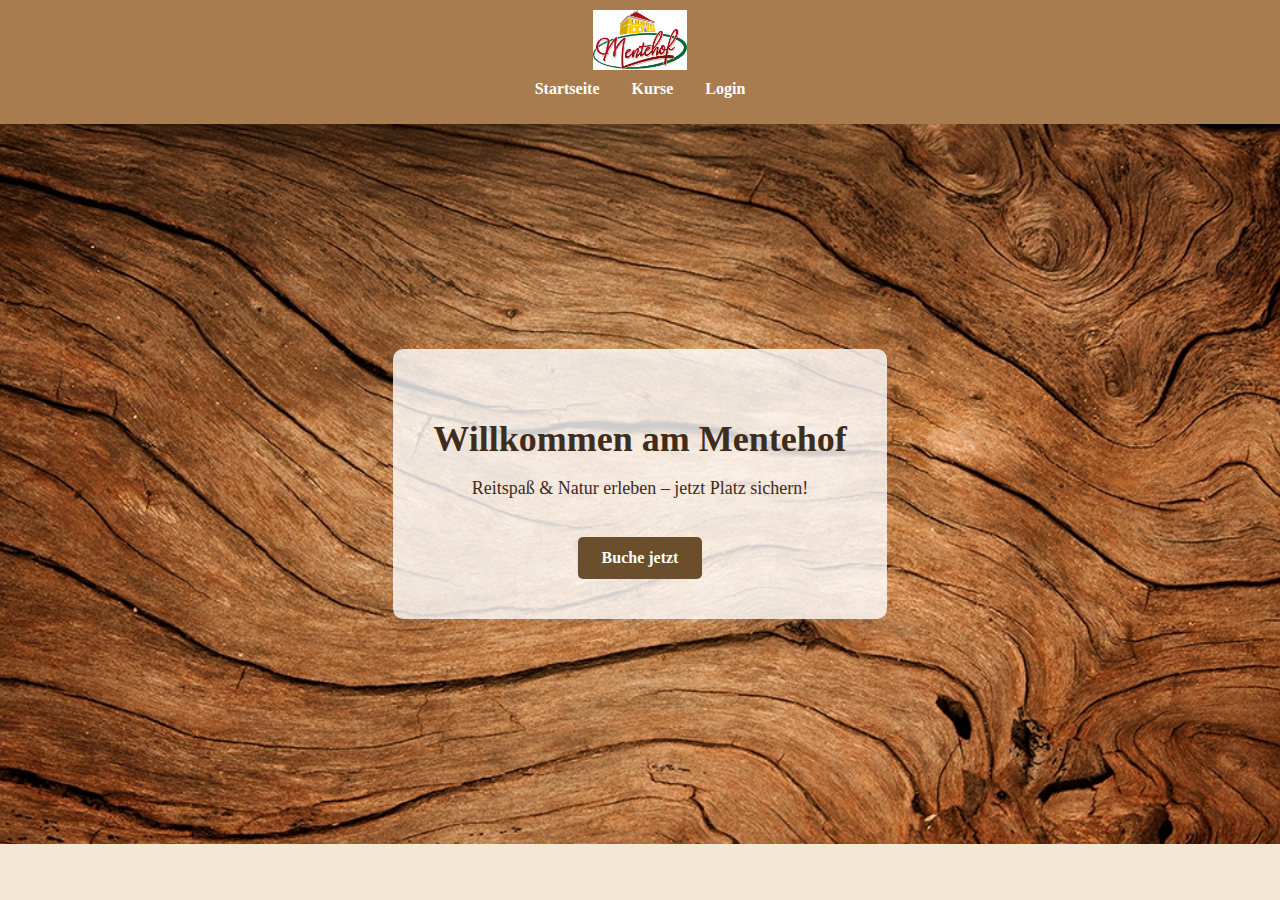
<file: index.html>
<!DOCTYPE html>
<html lang="de">
<head>
  <meta charset="UTF-8" />
  <meta name="viewport" content="width=device-width, initial-scale=1.0" />
  <title>Mentehof Kursbuchung</title>
  <link rel="stylesheet" href="css/style.css" />
</head>
<body>

  <header>
    <div class="logo-container">
      <img src="img/logo.jpg" alt="Mentehof Logo" class="logo" />
      
    </div>
    <nav>
      <ul>
        <li><a href="index.html">Startseite</a></li>
        <li><a href="#">Kurse</a></li>
        <li><a href="login.html">Login</a></li>
      </ul>
    </nav>
  </header>

  <main>
    <section class="hero">
      <div class="overlay">
        <h2>Willkommen am Mentehof</h2>
        <p>Reitspaß & Natur erleben – jetzt Platz sichern!</p>
        <a href="register.html" class="btn">Buche jetzt</a>
      </div>
    </section>
  </main>

</body>
</html>
</file>
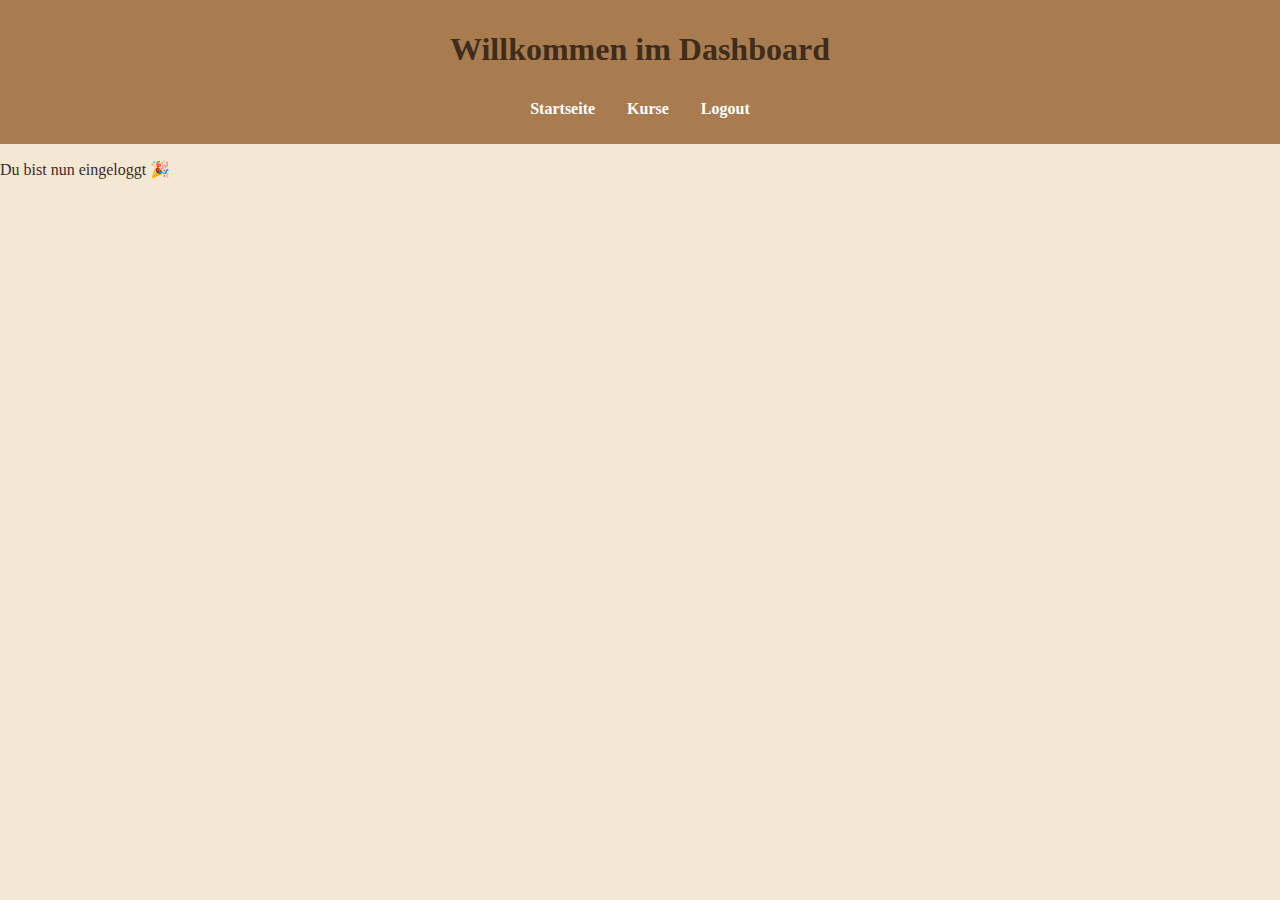
<file: dashboard.html>
﻿<!DOCTYPE html>
<html lang="de">
<head>
    <meta charset="UTF-8">
    <title>Dashboard – Mentehof</title>
    <link rel="stylesheet" href="css/style.css" />
</head>
<body>
    <header>
        <h1>Willkommen im Dashboard</h1>
        <nav>
            <ul>
                <li><a href="index.html">Startseite</a></li>
                <li><a href="kurse.html">Kurse</a></li>
                <li><a href="login.html">Logout</a></li>
            </ul>
        </nav>
    </header>

    <main>
        <p>Du bist nun eingeloggt 🎉</p>
    </main>
</body>
</html>
</file>
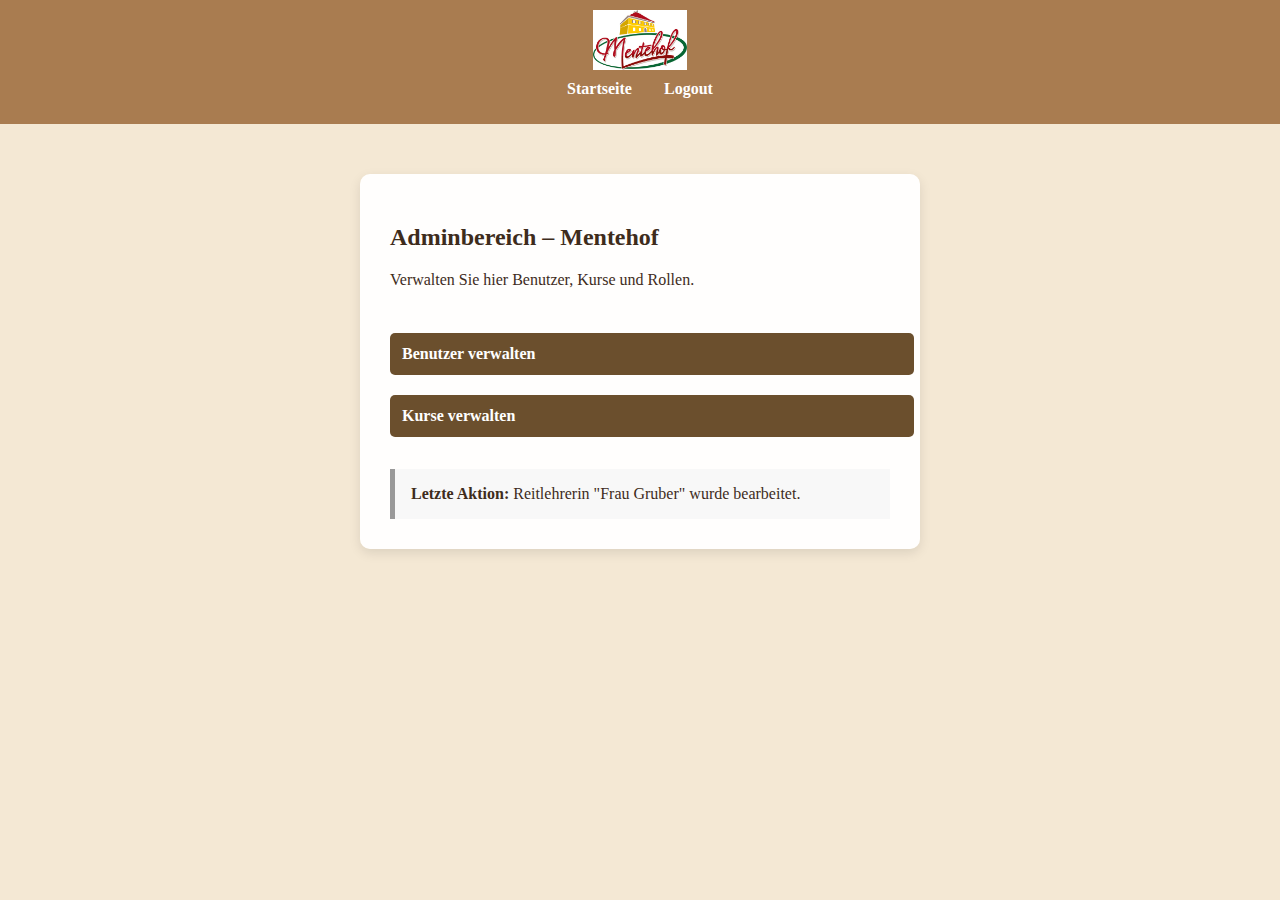
<file: dashboard_admin.html>
﻿<!DOCTYPE html>
<html lang="de">
<head>
    <meta charset="UTF-8" />
    <meta name="viewport" content="width=device-width, initial-scale=1.0" />
    <title>Admin Dashboard – Mentehof</title>
    <link rel="stylesheet" href="css/style.css" />
</head>
<body>

    <header>
        <div class="logo-container">
            <img src="img/logo.jpg" alt="Mentehof Logo" class="logo" />
        </div>
        <nav>
            <ul>
                <li><a href="index.html">Startseite</a></li>
                <li><a href="logout.html">Logout</a></li>
            </ul>
        </nav>
    </header>

    <main>
        <section class="form-card">
            <h2>Adminbereich – Mentehof</h2>
            <p>Verwalten Sie hier Benutzer, Kurse und Rollen.</p>

            <div style="margin: 1.5rem 0;">
                <a href="admin_benutzer.html" class="btn">Benutzer verwalten</a>
                <a href="admin_kurse.html" class="btn">Kurse verwalten</a>
            </div>

            <div style="margin-top: 2rem; background-color: #f8f8f8; padding: 1rem; border-left: 5px solid #999;">
                <strong>Letzte Aktion:</strong> Reitlehrerin "Frau Gruber" wurde bearbeitet.
            </div>
        </section>
    </main>

</body>
</html>
</file>
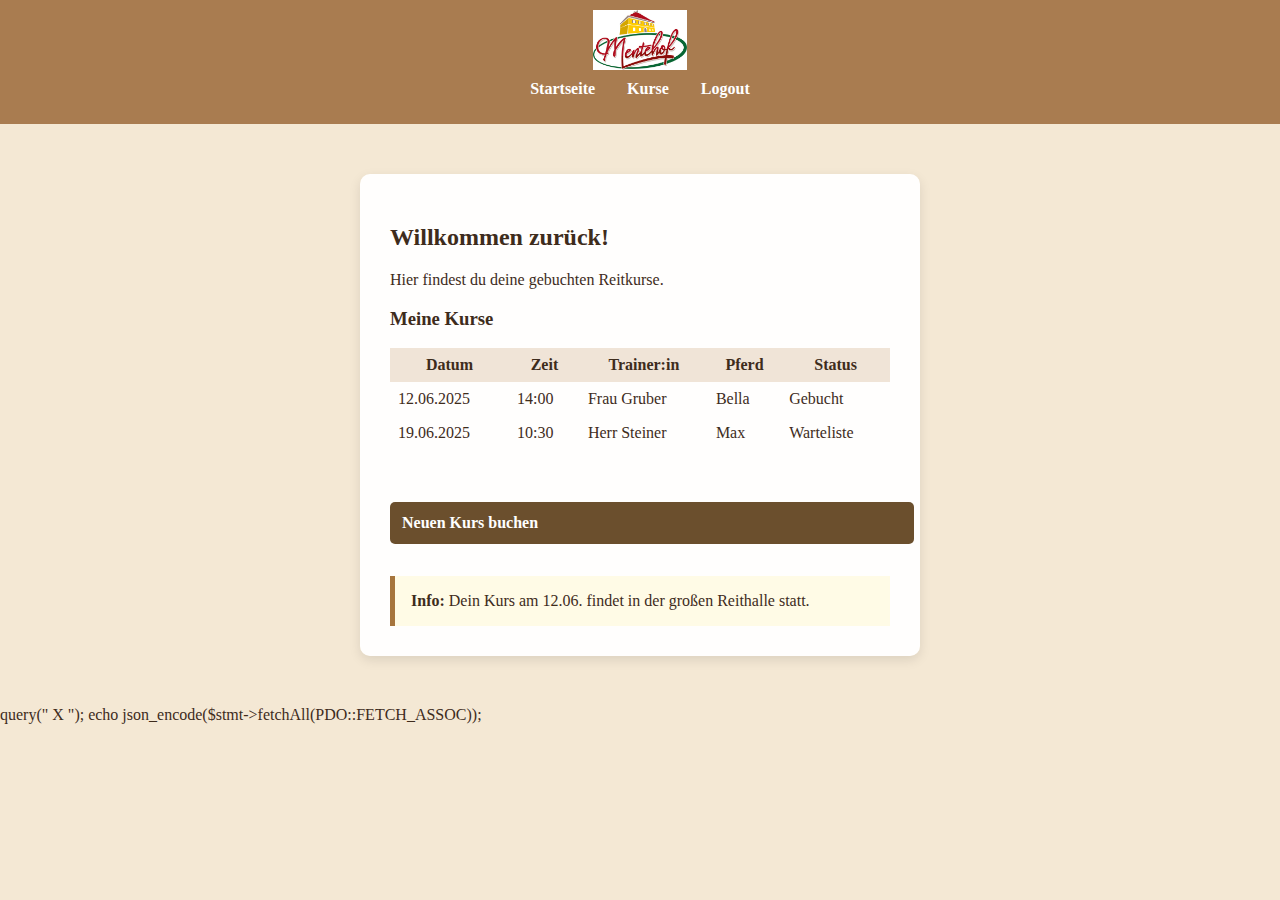
<file: dashboard_schueler.html>
﻿<!DOCTYPE html>
<html lang="de">
<head>
    <meta charset="UTF-8" />
    <meta name="viewport" content="width=device-width, initial-scale=1.0" />
    <title>Dashboard – Reitschüler</title>
    <link rel="stylesheet" href="css/style.css" />
</head>
<body>

    <header>
        <div class="logo-container">
            <img src="img/logo.jpg" alt="Mentehof Logo" class="logo" />
        </div>
        <nav>
            <ul>
                <li><a href="index.html">Startseite</a></li>
                <li><a href="kurse.html">Kurse</a></li>
                <li><a href="logout.html">Logout</a></li>
            </ul>
        </nav>
    </header>

    <main>
        <section class="form-card">
            <h2>Willkommen zurück!</h2>
            <p>Hier findest du deine gebuchten Reitkurse.</p>

            <h3>Meine Kurse</h3>
            <table style="width:100%; border-collapse: collapse; margin-top: 1rem;">
                <thead>
                    <tr style="background-color: #f0e4d7;">
                        <th style="padding: 8px;">Datum</th>
                        <th style="padding: 8px;">Zeit</th>
                        <th style="padding: 8px;">Trainer:in</th>
                        <th style="padding: 8px;">Pferd</th>
                        <th style="padding: 8px;">Status</th>
                    </tr>
                </thead>
                <tbody>
                    <tr>
                        <td style="padding: 8px;">12.06.2025</td>
                        <td style="padding: 8px;">14:00</td>
                        <td style="padding: 8px;">Frau Gruber</td>
                        <td style="padding: 8px;">Bella</td>
                        <td style="padding: 8px;">Gebucht</td>
                    </tr>
                    <tr>
                        <td style="padding: 8px;">19.06.2025</td>
                        <td style="padding: 8px;">10:30</td>
                        <td style="padding: 8px;">Herr Steiner</td>
                        <td style="padding: 8px;">Max</td>
                        <td style="padding: 8px;">Warteliste</td>
                    </tr>
                </tbody>
            </table>

            <div style="margin-top: 2rem;">
                <a href="kurse.html" class="btn">Neuen Kurs buchen</a>
            </div>

            <div style="margin-top: 2rem; background-color: #fffbe6; padding: 1rem; border-left: 5px solid #a6753d;">
                <strong>Info:</strong> Dein Kurs am 12.06. findet in der großen Reithalle statt.
            </div>
        </section>
    </main>
    <div id="kursliste"></div>

    <script src="js/buchungSchueler.js"></script>

</body>
</html>
</file>
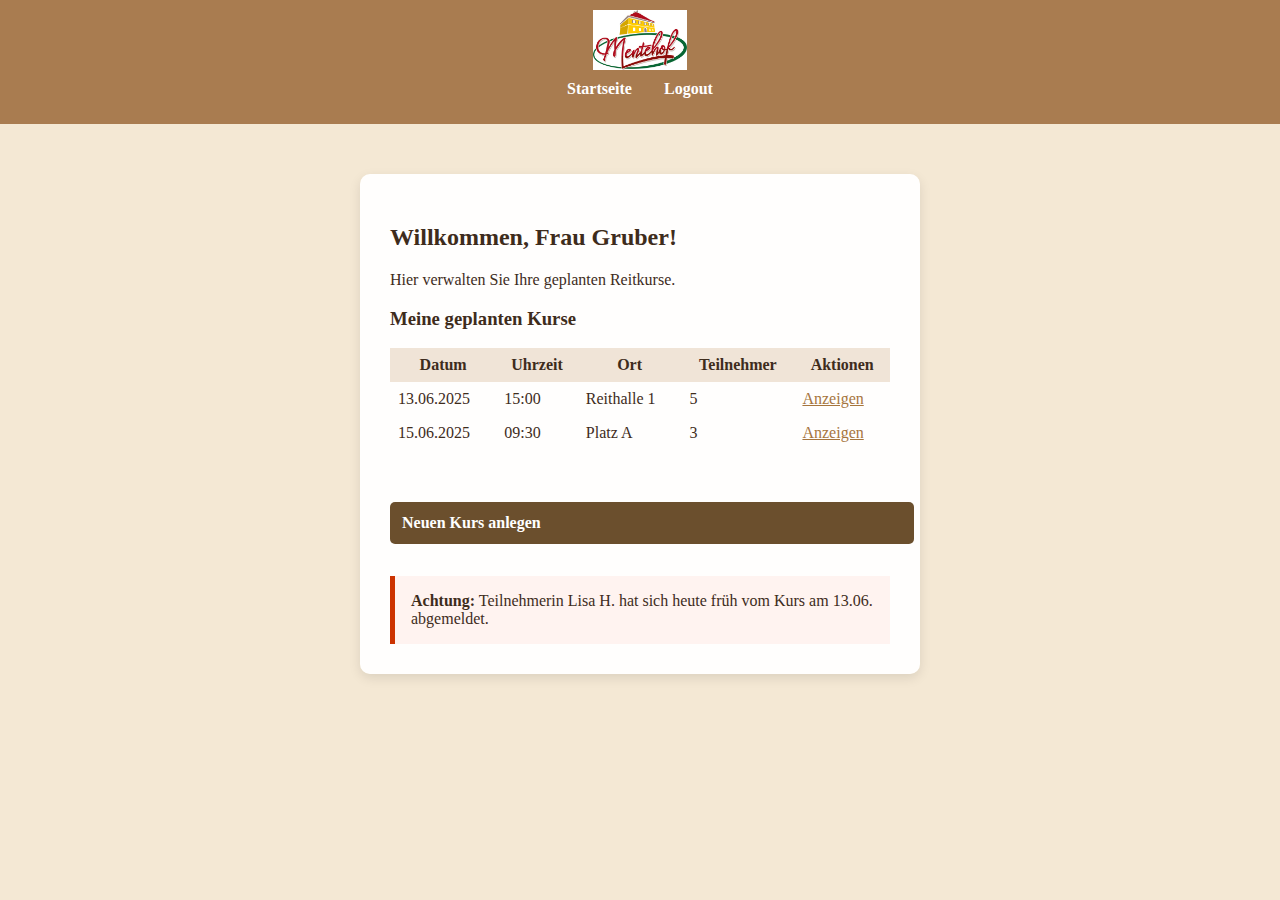
<file: dashboard_trainer.html>
﻿<!DOCTYPE html>
<html lang="de">
<head>
    <meta charset="UTF-8" />
    <meta name="viewport" content="width=device-width, initial-scale=1.0" />
    <title>Dashboard – Reitlehrer:in</title>
    <link rel="stylesheet" href="css/style.css" />
</head>
<body>

    <header>
        <div class="logo-container">
            <img src="img/logo.jpg" alt="Mentehof Logo" class="logo" />
        </div>
        <nav>
            <ul>
                <li><a href="index.html">Startseite</a></li>
                <li><a href="logout.html">Logout</a></li>
            </ul>
        </nav>
    </header>

    <main>
        <section class="form-card">
            <h2>Willkommen, Frau Gruber!</h2>
            <p>Hier verwalten Sie Ihre geplanten Reitkurse.</p>

            <h3>Meine geplanten Kurse</h3>
            <table style="width:100%; border-collapse: collapse; margin-top: 1rem;">
                <thead>
                    <tr style="background-color: #f0e4d7;">
                        <th style="padding: 8px;">Datum</th>
                        <th style="padding: 8px;">Uhrzeit</th>
                        <th style="padding: 8px;">Ort</th>
                        <th style="padding: 8px;">Teilnehmer</th>
                        <th style="padding: 8px;">Aktionen</th>
                    </tr>
                </thead>
                <tbody>
                    <tr>
                        <td style="padding: 8px;">13.06.2025</td>
                        <td style="padding: 8px;">15:00</td>
                        <td style="padding: 8px;">Reithalle 1</td>
                        <td style="padding: 8px;">5</td>
                        <td style="padding: 8px;">
                            <a href="teilnehmer_liste.html" style="color: #a6753d;">Anzeigen</a>
                        </td>
                    </tr>
                    <tr>
                        <td style="padding: 8px;">15.06.2025</td>
                        <td style="padding: 8px;">09:30</td>
                        <td style="padding: 8px;">Platz A</td>
                        <td style="padding: 8px;">3</td>
                        <td style="padding: 8px;">
                            <a href="teilnehmer_liste.html" style="color: #a6753d;">Anzeigen</a>
                        </td>
                    </tr>
                </tbody>
            </table>

            <div style="margin-top: 2rem;">
                <a href="kurs_erstellen.html" class="btn">Neuen Kurs anlegen</a>
            </div>

            <div style="margin-top: 2rem; background-color: #fff3f0; padding: 1rem; border-left: 5px solid #cc3300;">
                <strong>Achtung:</strong> Teilnehmerin Lisa H. hat sich heute früh vom Kurs am 13.06. abgemeldet.
            </div>
        </section>
    </main>

</body>
</html>
</file>
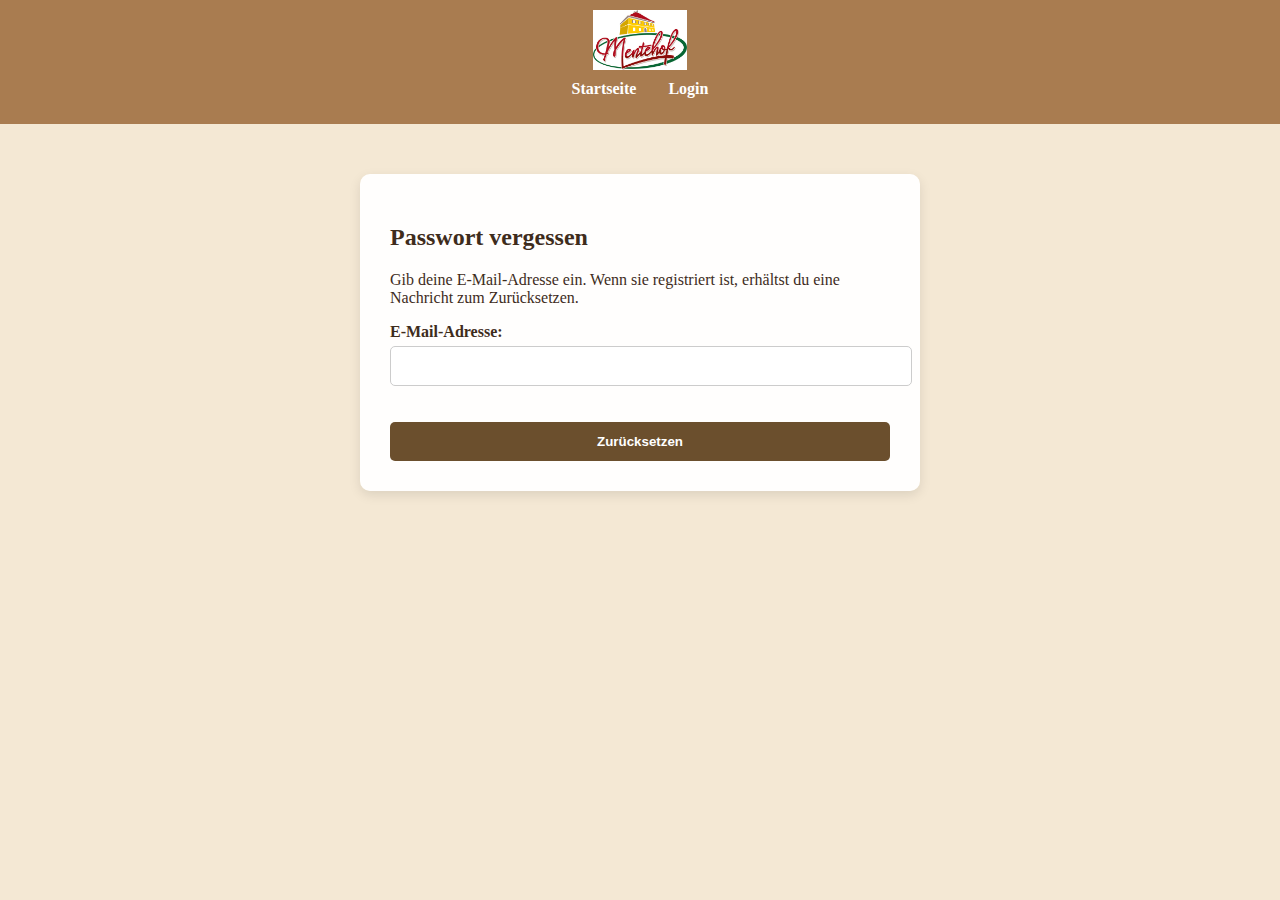
<file: forget-password.html>
﻿<!DOCTYPE html>
<html lang="de">
<head>
    <meta charset="UTF-8" />
    <meta name="viewport" content="width=device-width, initial-scale=1.0" />
    <title>Passwort zurücksetzen – Mentehof</title>
    <link rel="stylesheet" href="css/style.css" />
</head>
<body>

    <header>
        <div class="logo-container">
            <img src="img/logo.jpg" alt="Mentehof Logo" class="logo" />
        </div>
        <nav>
            <ul>
                <li><a href="index.html">Startseite</a></li>
                <li><a href="login.html">Login</a></li>
            </ul>
        </nav>
    </header>

    <main>
        <section class="form-card">
            <h2>Passwort vergessen</h2>
            <p>Gib deine E-Mail-Adresse ein. Wenn sie registriert ist, erhältst du eine Nachricht zum Zurücksetzen.</p>

            <form id="resetForm">
                <label for="email">E-Mail-Adresse:</label>
                <input type="email" id="email" required />

                <button type="submit" class="btn">Zurücksetzen</button>
            </form>

            <p id="message" class="hidden" style="color: green; font-weight: bold; margin-top: 1rem;">
                Wenn die Adresse registriert ist, wurde eine E-Mail versendet.
            </p>
        </section>
    </main>

    <script>
        const form = document.getElementById('resetForm');
        const msg = document.getElementById('message');

        form.addEventListener('submit', function (e) {
            e.preventDefault();
            msg.classList.remove('hidden');
        });
    </script>
</body>
</html>
</file>
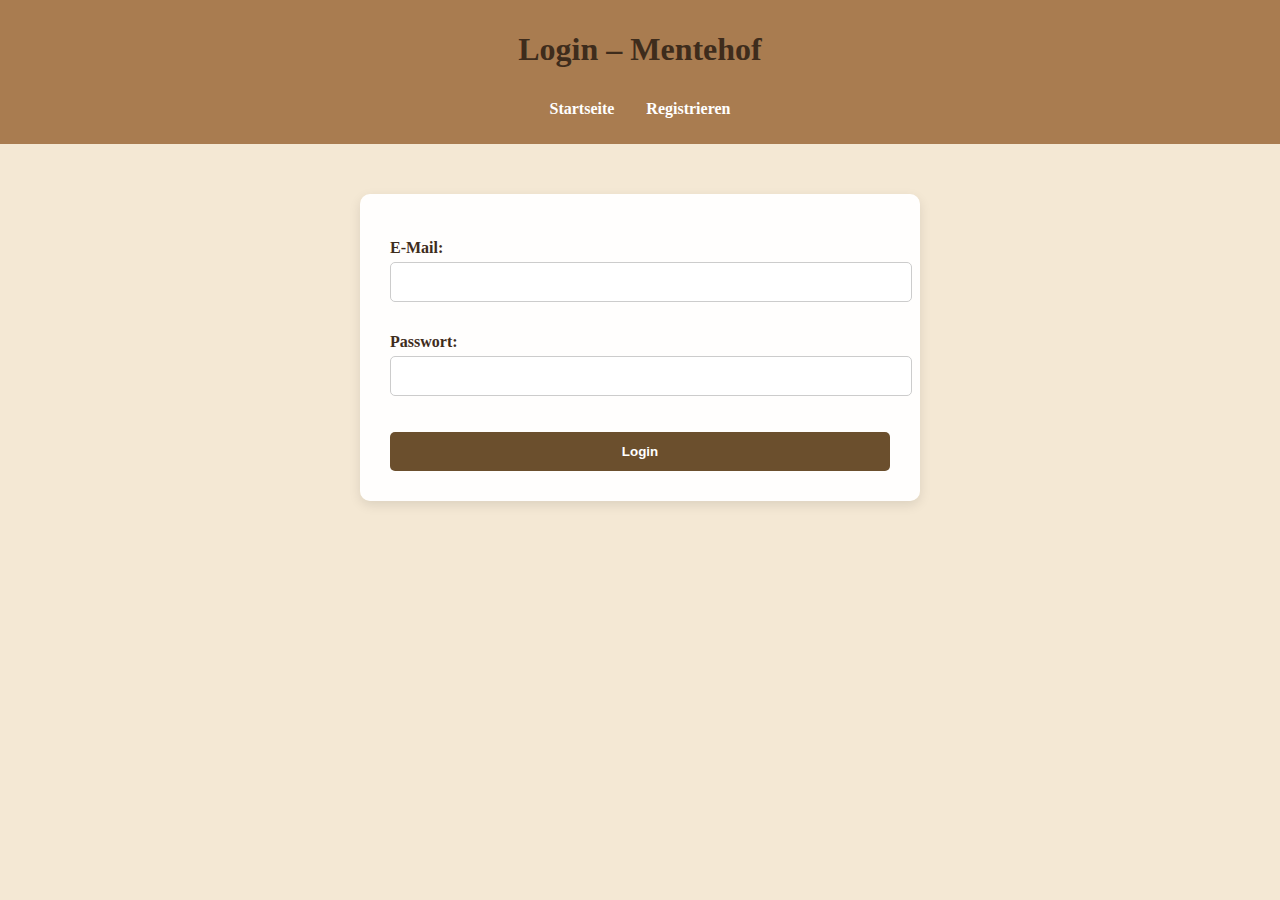
<file: login.html>
<!DOCTYPE html>
<html lang="de">
<head>
    <meta charset="UTF-8" />
    <meta name="viewport" content="width=device-width, initial-scale=1.0" />
    <title>Login – Mentehof</title>
    <link rel="stylesheet" href="css/style.css" />
</head>
<body>

    <header>
        <h1>Login – Mentehof</h1>
        <nav>
            <ul>
                <li><a href="index.html">Startseite</a></li>
                <li><a href="register.html">Registrieren</a></li>
            </ul>
        </nav>
    </header>

    <main>
        <form id="loginForm" class="form-card">
            <label for="email">E-Mail:</label>
            <input type="email" id="email" name="email" required />

            <label for="password">Passwort:</label>
            <input type="password" id="password" name="password" required />

            <button type="submit" class="btn">Login</button>
        </form>

        <div id="twofaSection" class="form-card" style="display:none;">
            <label for="code">2FA-Code:</label>
            <input type="text" id="code" name="code" maxlength="6" />
            <button onclick="verifyCode()" class="btn">Code bestätigen</button>
        </div>
    </main>

    <script src="js/login.js"></script>
</body>
</html>
</file>
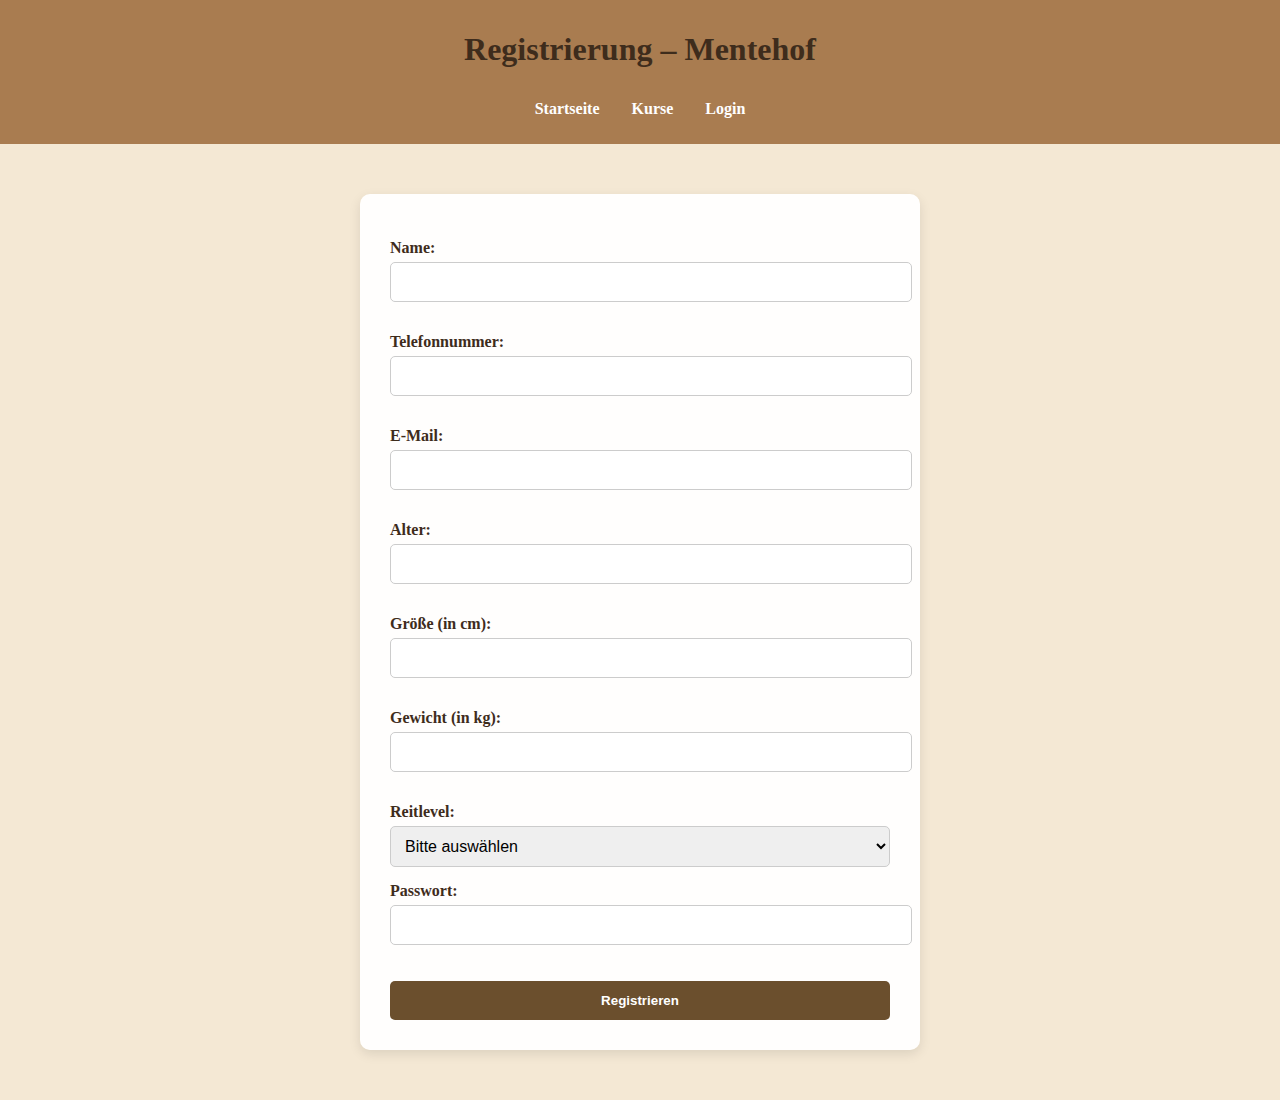
<file: register.html>
<!DOCTYPE html>
<html lang="de">
<head>
    <meta charset="UTF-8" />
    <meta name="viewport" content="width=device-width, initial-scale=1.0" />
    <title>Registrierung – Mentehof</title>
    <link rel="stylesheet" href="css/style.css" />
</head>
<body>

    <header>
        <h1>Registrierung – Mentehof</h1>
        <nav>
            <ul>
                <li><a href="index.html">Startseite</a></li>
                <li><a href="#">Kurse</a></li>
                <li><a href="login.html">Login</a></li>
            </ul>
        </nav>
    </header>

    <main>
        <form action="#" method="post" class="form-card">
            <label for="name">Name:</label>
            <input type="text" id="name" name="name" required />

            <label for="phone">Telefonnummer:</label>
            <input type="tel" id="phone" name="phone" required />

            <label for="email">E-Mail:</label>
            <input type="email" id="email" name="email" required />

            <label for="age">Alter:</label>
            <input type="number" id="age" name="age" min="4" max="99" required />

            <label for="height">Größe (in cm):</label>
            <input type="number" id="height" name="height" required />

            <label for="weight">Gewicht (in kg):</label>
            <input type="number" id="weight" name="weight" required />

            <label for="level">Reitlevel:</label>
            <select id="level" name="level" required>
                <option value="">Bitte auswählen</option>
                <option value="Anfänger">Anfänger</option>
                <option value="Fortgeschritten">Fortgeschritten</option>
                <option value="Profi">Profi</option>
            </select>

            <label for="password">Passwort:</label>
            <input type="password" id="password" name="password" required />

            <button type="submit" class="btn">Registrieren</button>
        </form>
    </main>
    <script src="js/register.js"></script>

</body>
</html>
</file>
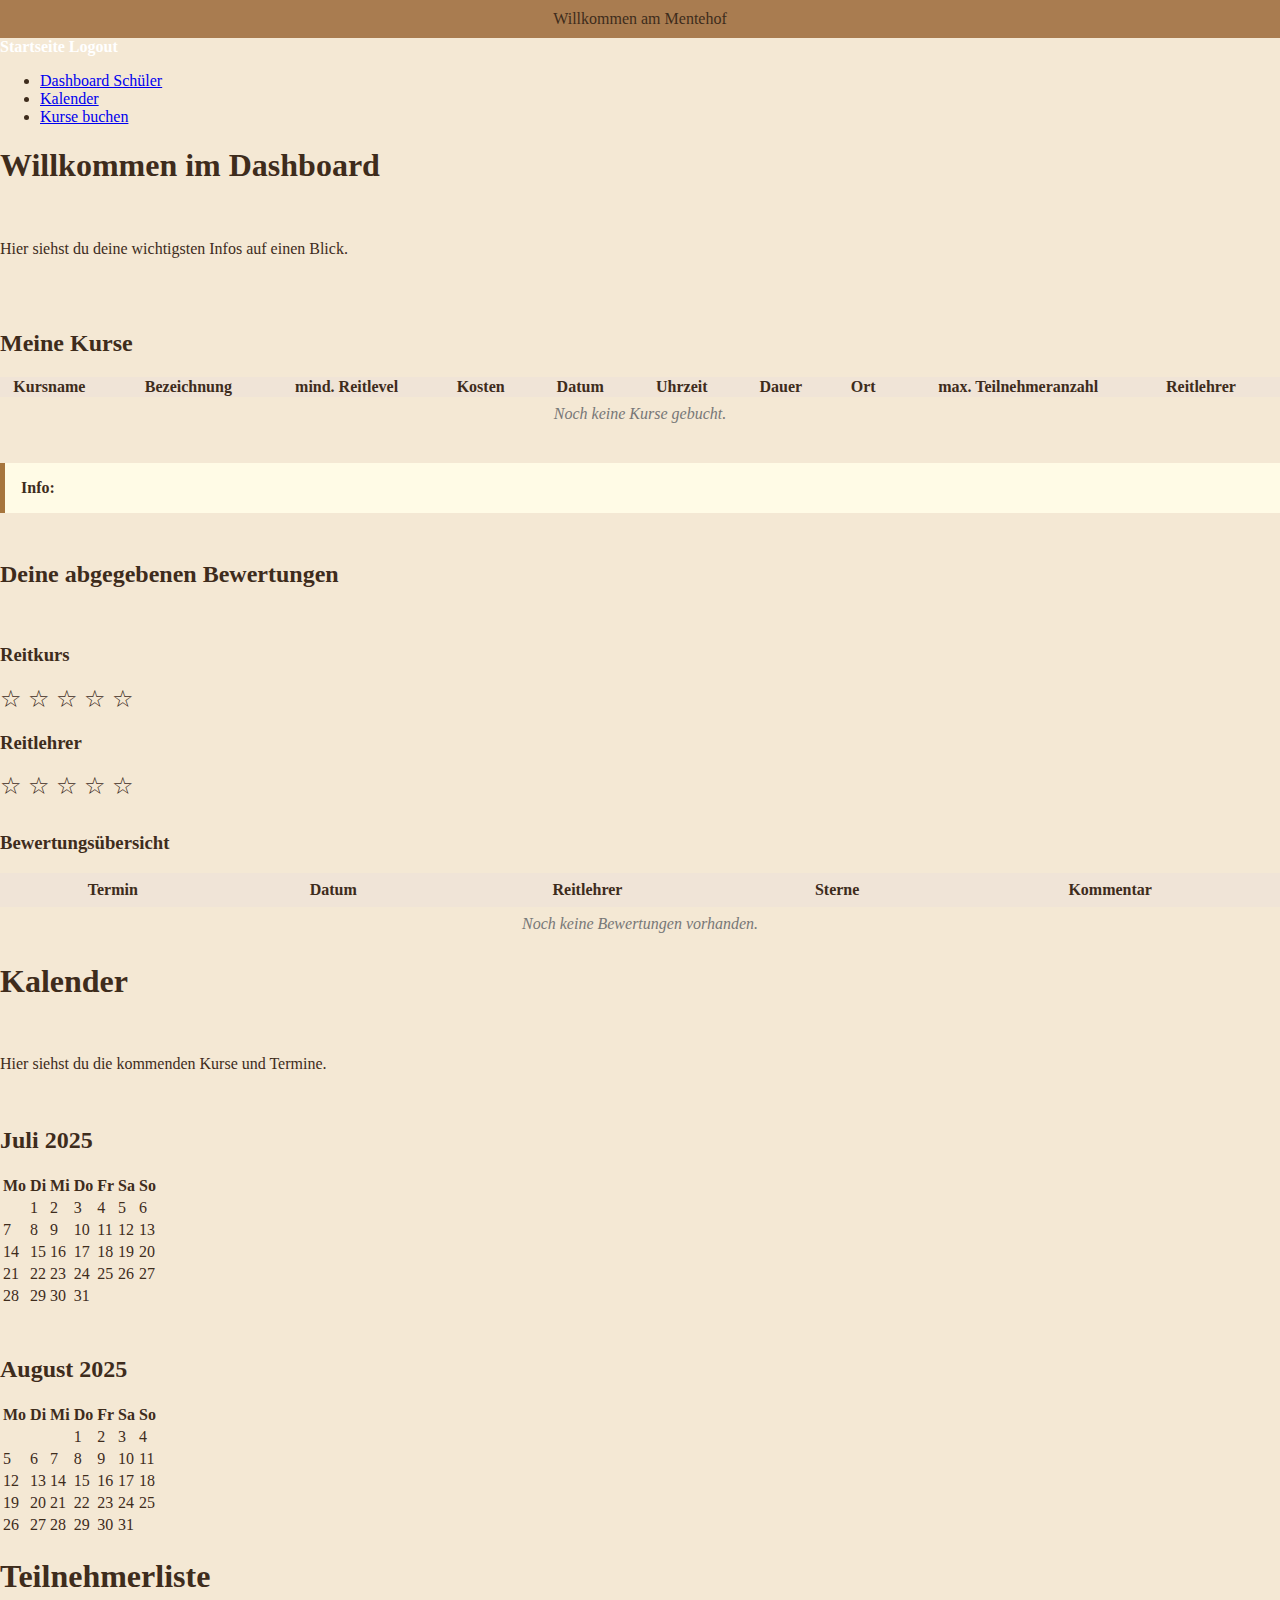
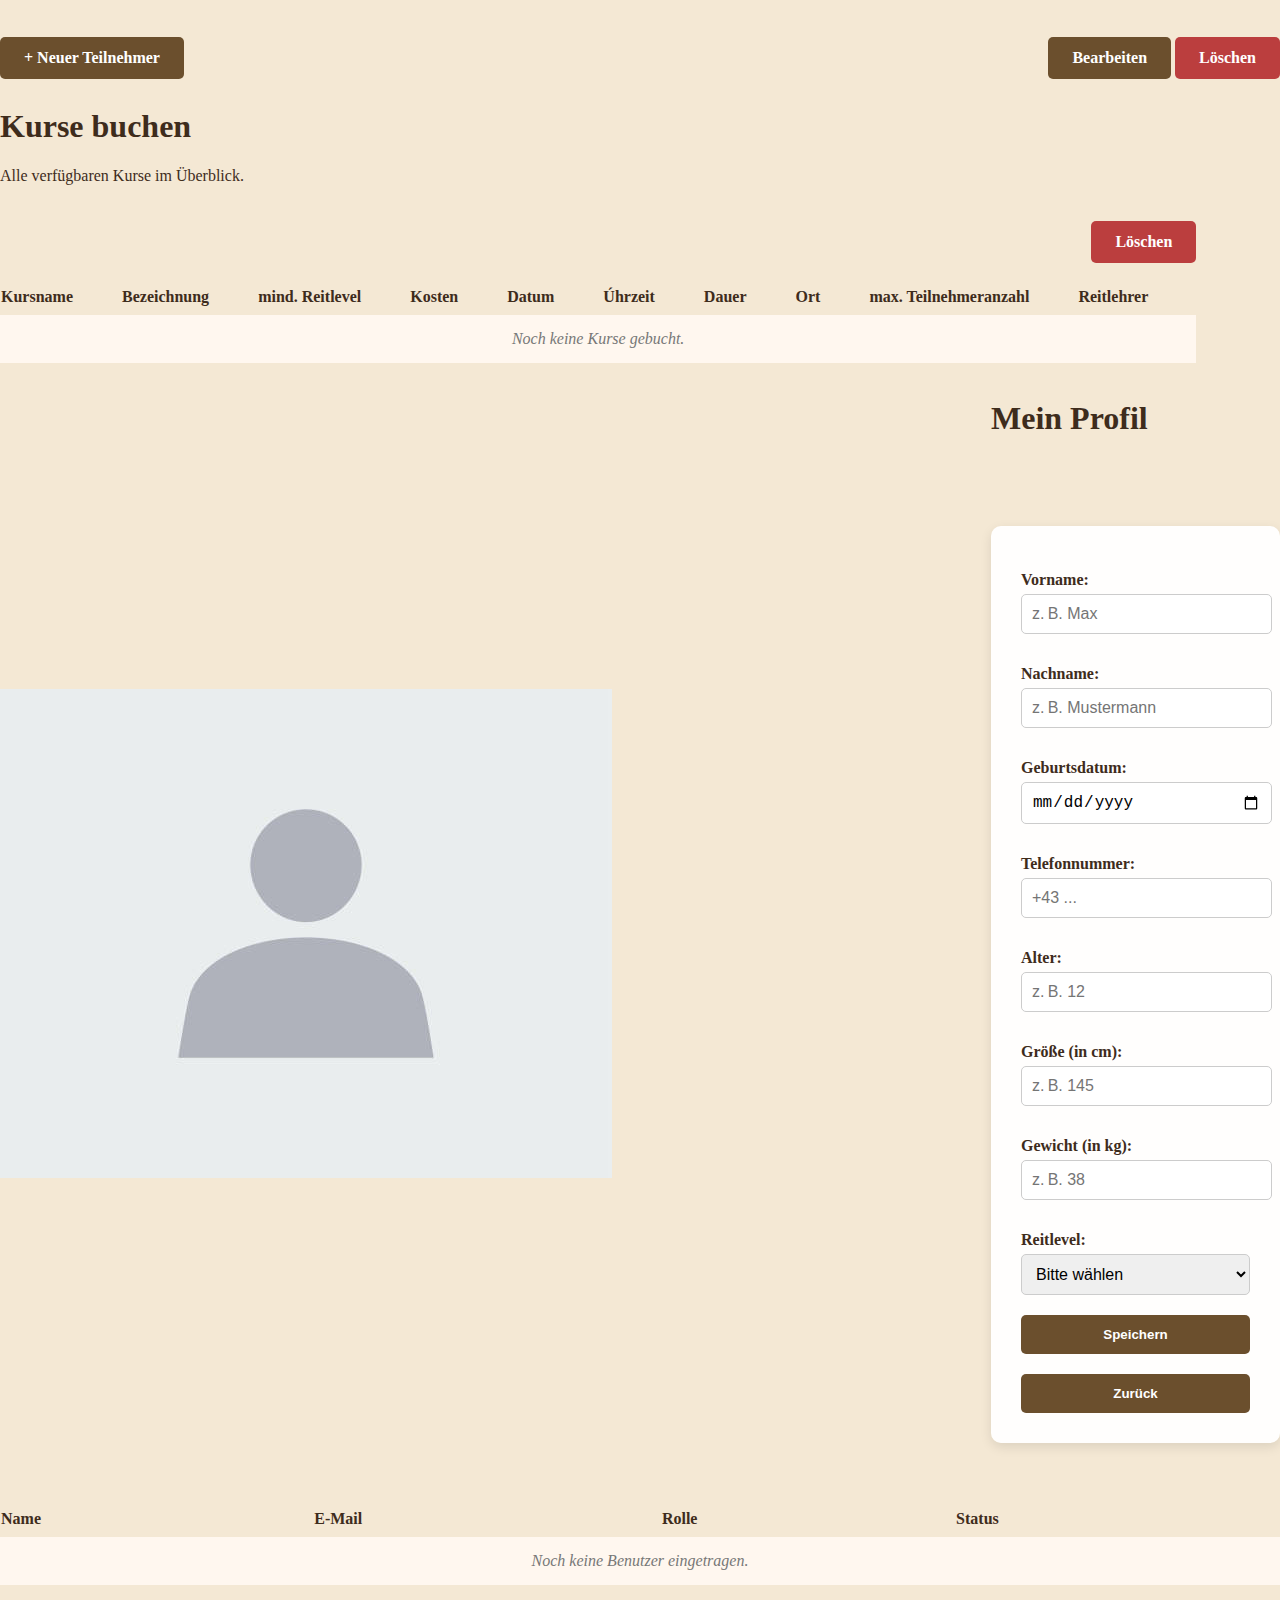
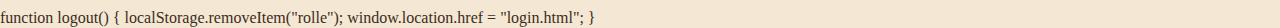
<file: html/dashboard.html>
﻿<!DOCTYPE html>
<html lang="de">
<head>
    <meta charset="UTF-8">
    <meta name="viewport" content="width=device-width, initial-scale=1.0">
    <title>Mentehof Dashboard</title>
    <link rel="stylesheet" href="../css/style.css">
   
</head>
<body>

    <header>
        Willkommen am Mentehof
    </header>

    <nav>
        <a href="index.html">Startseite</a>
        <a href="#" onclick="logout()">Logout</a>
    </nav>

    <div class="layout">
        <aside class="sidebar">
            <ul id="nav">
                <li><a href="#" onclick="showSection('dashboard')">Dashboard Schüler</a></li>
                <li><a href="#" onclick="showSection('kalender')">Kalender</a></li>
                <li><a href="#" onclick="showSection('buchung')">Kurse buchen</a></li>
             </ul>
        </aside>

        <main class="main">

            <!-- Dashboard Inhalt -->
            <div id="dashboard" class="section active">
                <h1>Willkommen im Dashboard</h1>
                <br />
                <p>Hier siehst du deine wichtigsten Infos auf einen Blick.</p>
                <br />
                <br />
                <h2>Meine Kurse</h2>
                <table style="width:100%; border-collapse: collapse; margin-top: 1rem;">
                    <thead>
                        <tr style="background-color: #f0e4d7;">
                            <th style="padding-right: 2rem;">Kursname</th>
                            <th style="padding-right: 2rem;">Bezeichnung</th>
                            <th style="padding-right: 2rem;">mind. Reitlevel</th>
                            <th style="padding-right: 2rem;">Kosten</th>
                            <th style="padding-right: 2rem;">Datum</th>
                            <th style="padding-right: 2rem;">Uhrzeit</th>
                            <th style="padding-right: 2rem;">Dauer</th>
                            <th style="padding-right: 2rem;">Ort</th>
                            <th style="padding-right: 2rem;">max. Teilnehmeranzahl</th>
                            <th style="padding-right: 2rem;">Reitlehrer</th>
                        </tr>
                    </thead>
                    <tbody>
                        <tr>
                            <td colspan="10" style="padding: 8px; font-style: italic; color: #777; text-align: center;">Noch keine Kurse gebucht.</td>
                        </tr>
                    </tbody>
                </table>


                <div style="margin-top: 2rem; background-color: #fffbe6; padding: 1rem; border-left: 5px solid #a6753d;">
                    <strong>Info:</strong>
                </div>

                <!-- Bewertungen -->
                <h2 style="margin-top: 3rem;">Deine abgegebenen Bewertungen</h2>
                <br />
                <h3>Reitkurs</h3>
                <div class="stars" data-type="kurs" data-id="1" style="font-size: 1.5rem;">
                    <span data-value="1">☆</span>
                    <span data-value="2">☆</span>
                    <span data-value="3">☆</span>
                    <span data-value="4">☆</span>
                    <span data-value="5">☆</span>
                </div>

                <h3>Reitlehrer</h3>
                <div class="stars" data-type="lehrer" data-id="A" style="font-size: 1.5rem;">
                    <span data-value="1">☆</span>
                    <span data-value="2">☆</span>
                    <span data-value="3">☆</span>
                    <span data-value="4">☆</span>
                    <span data-value="5">☆</span>
                </div>

                <!-- Bewertungsübersicht -->
                <h3 style="margin-top: 2rem;">Bewertungsübersicht</h3>
                <table style="width:100%; border-collapse: collapse; margin-top: 1rem;">
                    <thead>
                        <tr style="background-color: #f0e4d7;">
                            <th style="padding: 8px;">Termin</th>
                            <th style="padding: 8px;">Datum</th>
                            <th style="padding: 8px;">Reitlehrer</th>
                            <th style="padding: 8px;">Sterne</th>
                            <th style="padding: 8px;">Kommentar</th>
                        </tr>
                    </thead>
                    <tbody>
                        <tr>
                            <td colspan="5" style="padding: 8px; font-style: italic; color: #777; text-align: center;">Noch keine Bewertungen vorhanden.</td>
                        </tr>
                    </tbody>
                </table>
            </div>
            <script>
                function showSection(id) {
                    document.querySelectorAll('.section').forEach(el => el.classList.remove('active'));
                    document.getElementById(id).classList.add('active');
                }
            </script>



            <!--Kalender -->
            <div id="kalender" class="section">
                <h1>Kalender</h1>
                <br />
                <p>Hier siehst du die kommenden Kurse und Termine.</p>
                <br />
                <!-- Juli 2025-->
                <div class="kalender-header">
                    <h2>Juli 2025</h2>
                </div>

                <!-- Kalender als große Tabelle -->
                <table class="kalender-tabelle">
                    <thead>
                        <tr>
                            <th>Mo</th>
                            <th>Di</th>
                            <th>Mi</th>
                            <th>Do</th>
                            <th>Fr</th>
                            <th>Sa</th>
                            <th>So</th>
                        </tr>
                    </thead>
                    <tbody>
                        <tr>
                            <td></td>
                            <td><div class="kalender-tag">1</div></td>
                            <td><div class="kalender-tag">2</div></td>
                            <td><div class="kalender-tag">3</div></td>
                            <td><div class="kalender-tag">4</div></td>
                            <td><div class="kalender-tag">5</div></td>
                            <td><div class="kalender-tag">6</div></td>
                        </tr>
                        <tr>
                            <td><div class="kalender-tag">7</div></td>
                            <td><div class="kalender-tag">8</div></td>
                            <td><div class="kalender-tag">9</div></td>
                            <td><div class="kalender-tag">10</div></td>
                            <td><div class="kalender-tag">11</div></td>
                            <td><div class="kalender-tag">12</div></td>
                            <td><div class="kalender-tag">13</div></td>
                        </tr>
                        <tr>
                            <td><div class="kalender-tag">14</div></td>
                            <td><div class="kalender-tag">15</div></td>
                            <td><div class="kalender-tag">16</div></td>
                            <td><div class="kalender-tag">17</div></td>
                            <td><div class="kalender-tag">18</div></td>
                            <td><div class="kalender-tag">19</div></td>
                            <td><div class="kalender-tag">20</div></td>
                        </tr>
                        <tr>
                            <td><div class="kalender-tag">21</div></td>
                            <td><div class="kalender-tag">22</div></td>
                            <td><div class="kalender-tag">23</div></td>
                            <td><div class="kalender-tag">24</div></td>
                            <td><div class="kalender-tag">25</div></td>
                            <td><div class="kalender-tag">26</div></td>
                            <td><div class="kalender-tag">27</div></td>
                        </tr>
                        <tr>
                            <td><div class="kalender-tag">28</div></td>
                            <td><div class="kalender-tag">29</div></td>
                            <td><div class="kalender-tag">30</div></td>
                            <td><div class="kalender-tag">31</div></td>
                            <td></td>
                            <td></td>
                            <td></td>
                        </tr>
                    </tbody>
                </table>
                <!-- August 2025 -->
                <div class="kalender-header" style="margin-top: 3rem;">
                    <h2>August 2025</h2>
                </div>

                <table class="kalender-tabelle">
                    <thead>
                        <tr>
                            <th>Mo</th>
                            <th>Di</th>
                            <th>Mi</th>
                            <th>Do</th>
                            <th>Fr</th>
                            <th>Sa</th>
                            <th>So</th>
                        </tr>
                    </thead>
                    <tbody>
                        <tr>
                            <td></td>
                            <td></td>
                            <td></td>
                            <td><div class="kalender-tag">1</div></td>
                            <td><div class="kalender-tag">2</div></td>
                            <td><div class="kalender-tag">3</div></td>
                            <td><div class="kalender-tag">4</div></td>
                        </tr>
                        <tr>
                            <td><div class="kalender-tag">5</div></td>
                            <td><div class="kalender-tag">6</div></td>
                            <td><div class="kalender-tag">7</div></td>
                            <td><div class="kalender-tag">8</div></td>
                            <td><div class="kalender-tag">9</div></td>
                            <td><div class="kalender-tag">10</div></td>
                            <td><div class="kalender-tag">11</div></td>
                        </tr>
                        <tr>
                            <td><div class="kalender-tag">12</div></td>
                            <td><div class="kalender-tag">13</div></td>
                            <td><div class="kalender-tag">14</div></td>
                            <td><div class="kalender-tag">15</div></td>
                            <td><div class="kalender-tag">16</div></td>
                            <td><div class="kalender-tag">17</div></td>
                            <td><div class="kalender-tag">18</div></td>
                        </tr>
                        <tr>
                            <td><div class="kalender-tag">19</div></td>
                            <td><div class="kalender-tag">20</div></td>
                            <td><div class="kalender-tag">21</div></td>
                            <td><div class="kalender-tag">22</div></td>
                            <td><div class="kalender-tag">23</div></td>
                            <td><div class="kalender-tag">24</div></td>
                            <td><div class="kalender-tag">25</div></td>
                        </tr>
                        <tr>
                            <td><div class="kalender-tag">26</div></td>
                            <td><div class="kalender-tag">27</div></td>
                            <td><div class="kalender-tag">28</div></td>
                            <td><div class="kalender-tag">29</div></td>
                            <td><div class="kalender-tag">30</div></td>
                            <td><div class="kalender-tag">31</div></td>
                            <td></td>
                        </tr>
                    </tbody>
                </table>

            </div>

            <!-- Teilnehmerliste -->
            <div id="teilnehmer" class="section">
                <h1>Teilnehmerliste</h1>
                <div style="display: flex; justify-content: space-between; align-items: center; margin-bottom: 1rem; flex-wrap: wrap; gap: 0.5rem;">
                    <a href="../html/register.html" class="btn">+ Neuer Teilnehmer</a>
                    <div>
                        <a href="#" class="btn">Bearbeiten</a>
                        <a href="#" class="btn" style="background-color:#bb3e3e">Löschen</a>
                    </div>





            <!-- Buchungsansicht für Schüler:innen -->
            <div id="buchung" class="section">
                <h1>Kurse buchen</h1>
                <p>Alle verfügbaren Kurse im Überblick.</p>


                <div style="display: flex; justify-content: flex-end; margin-bottom: 1rem;">
                    <a href="#" class="btn" style="background-color:#bb3e3e">Löschen</a>
                </div>

                <table style="min-width: 100%; border-spacing: 0 0.5rem;">
                    <thead>
                        <tr style="text-align: left;">
                            <th style="padding-right: 3rem;">Kursname</th>
                            <th style="padding-right: 3rem;">Bezeichnung</th>
                            <th style="padding-right: 3rem;">mind. Reitlevel</th>
                            <th style="padding-right: 3rem;">Kosten</th>
                            <th style="padding-right: 3rem;">Datum</th>
                            <th style="padding-right: 3rem;">Úhrzeit</th>
                            <th style="padding-right: 3rem;">Dauer</th>
                            <th style="padding-right: 3rem;">Ort</th>
                            <th style="padding-right: 3rem;">max. Teilnehmeranzahl</th>
                            <th style="padding-right: 3rem;">Reitlehrer</th>
                        </tr>
                    </thead>
                    <tbody id="buchungsTabelle">
                        <tr style="height: 3rem; background-color: #fff7ef;">
                            <td colspan="10" style="font-style: italic; color: #777; text-align: center;">Noch keine Kurse gebucht.</td>
                        </tr>
                    </tbody>
                </table>
            </div>





            <!-- Buchungsformular -->
            <div id="buchungModal" style="display:none; position: fixed; top: 5%; left: 50%; transform: translateX(-50%); background-color: #f6e9d7; padding: 2rem; border: 2px solid #a7794e; border-radius: 8px; width: 90%; max-width: 500px; z-index: 1000; max-height: 90vh; overflow-y: auto;">
                <h2 id="buchungKursName">Kurs buchen</h2>
                <form id="buchungForm">
                    <label for="name">Dein Name:</label>
                    <input type="text" id="name" name="name" required style="width: 100%; margin-bottom: 1rem;">

                    <label for="telefon">Telefonnummer:</label>
                    <input type="tel" id="telefon" name="telefon" required style="width: 100%; margin-bottom: 1rem;">

                    <label for="email">E-Mail:</label>
                    <input type="email" id="email" name="email" required style="width: 100%; margin-bottom: 1rem;">

                    <div style="display: flex; justify-content: flex-end; gap: 1rem;">
                        <button type="button" onclick="closeBuchungModal()" class="btn" style="background-color: #ccc; color: #333;">Abbrechen</button>
                        <button type="submit" class="btn">Buchung abschließen</button>
                    </div>
                </form>
            </div>






            <!-- Profil-Button (rund, rechts oben) -->
            <div class="profil-wrapper">
                <div id="profilButton" onclick="showSection('profil')">
                    <img src="../img/icon.jpg" alt="Profilbild">
                </div>

            </div>

            <section class="section" id="profil">
                <h1>Mein Profil</h1>
                <br />
                <form class="form-card">
                    <label for="vorname">Vorname:</label>
                    <input type="text" id="vorname" name="vorname" placeholder="z. B. Max" />

                    <label for="nachname">Nachname:</label>
                    <input type="text" id="nachname" name="nachname" placeholder="z. B. Mustermann" />

                    <label for="geburtstag">Geburtsdatum:</label>
                    <input type="date" id="geburtstag" name="geburtstag" />

                    <label for="telefon">Telefonnummer:</label>
                    <input type="tel" id="telefon" name="telefon" placeholder="+43 ..." />

                    <label for="alter">Alter:</label>
                    <input type="number" id="alter" name="alter" min="4" max="99" placeholder="z. B. 12" />

                    <label for="groesse">Größe (in cm):</label>
                    <input type="number" id="groesse" name="groesse" placeholder="z. B. 145" />

                    <label for="gewicht">Gewicht (in kg):</label>
                    <input type="number" id="gewicht" name="gewicht" placeholder="z. B. 38" />

                    <label for="reitlevel">Reitlevel:</label>
                    <select id="reitlevel" name="reitlevel">
                        <option value="">Bitte wählen</option>
                        <option value="Anfänger">Anfänger</option>
                        <option value="Anfänger plus">Anfänger plus</option>
                        <option value="Fortgeschritten">Fortgeschritten</option>
                        <option value="Fortgeschritten plus">Fortgeschritten plus</option>
                        <option value="Profi">Profi</option>
                        <option value="Profi plus">Profi plus</option>
                    </select>

                    <div class="profil-btns">
                        <button type="submit" class="btn">Speichern</button>
                        <button type="button" class="btn btn-zurueck" onclick="showSection('dashboard')">Zurück</button>
                    </div>
                </form>
            </section>



            <script>
                function toggleProfilDropdown() {
                    const dropdown = document.getElementById("profilDropdown");
                    dropdown.style.display = (dropdown.style.display === "block") ? "none" : "block";
                }

                // Schließen, wenn außerhalb geklickt wird
                document.addEventListener("click", function (event) {
                    const button = document.getElementById("profilButton");
                    const dropdown = document.getElementById("profilDropdown");
                    if (!button.contains(event.target) && !dropdown.contains(event.target)) {
                        dropdown.style.display = "none";
                    }
                });
            </script>








            <script>
                document.addEventListener("DOMContentLoaded", function () {
                    const neuerBenutzerBtn = document.querySelector("#benutzer .btn");
                    if (neuerBenutzerBtn) {
                        neuerBenutzerBtn.addEventListener("click", function (e) {
                            e.preventDefault();
                            document.getElementById("benutzerModal").style.display = "block";
                        });
                    }
                });

                function closeBenutzerModal() {
                    document.getElementById("benutzerModal").style.display = "none";
                }
            </script>

            <script>
                const rolle = localStorage.getItem("rolle") || "Schueler";

                function showSection(id) {
                    document.querySelectorAll('.section').forEach(el => el.classList.remove('active'));
                    document.getElementById(id).classList.add('active');
                }
            </script>

                    <table style="min-width: 100%; border-spacing: 0 0.5rem;">
                        <thead>
                            <tr style="text-align: left;">
                                <th style="padding-right: 2rem;">Name</th>
                                <th style="padding-right: 2rem;">E-Mail</th>
                                <th style="padding-right: 2rem;">Rolle</th>
                                <th style="padding-right: 2rem;">Status</th>
                            </tr>
                        </thead>
                        <tbody>
                            <tr style="height: 3rem; background-color: #fff7ef;">
                                <td colspan="4" style="font-style: italic; color: #777; text-align: center;">Noch keine Benutzer eingetragen.</td>
                            </tr>
                        </tbody>
                    </table>
                </div>

                <!-- Benutzer neu hinzufügen -->
                <div id="benutzerModal" style="display:none; position: fixed; top: 5%; left: 50%; transform: translateX(-50%); background-color: #f6e9d7; padding: 2rem; border: 2px solid #a7794e; border-radius: 8px; width: 90%; max-width: 500px; z-index: 1000; max-height: 90vh; overflow-y: auto;">
                    <h2>Neuen Benutzer anlegen</h2>
                    <form id="benutzerForm">
                        <label for="name">Name:</label>
                        <input type="text" id="name" name="name" required style="width: 100%; margin-bottom: 1rem;">

                        <label for="email">E-Mail:</label>
                        <input type="email" id="email" name="email" required style="width: 100%; margin-bottom: 1rem;">

                        <label for="phone">Telefonnummer:</label>
                        <input type="tel" id="phone" name="phone" required style="width: 100%; margin-bottom: 1rem;">

                        <label for="age">Alter:</label>
                        <input type="number" id="age" name="age" min="4" max="99" required style="width: 100%; margin-bottom: 1rem;">

                        <label for="height">Größe (cm):</label>
                        <input type="number" id="height" name="height" required style="width: 100%; margin-bottom: 1rem;">

                        <label for="weight">Gewicht (kg):</label>
                        <input type="number" id="weight" name="weight" required style="width: 100%; margin-bottom: 1rem;">

                        <label for="level">Reitlevel:</label>
                        <select id="level" name="level" required style="width: 100%; padding: 0.5rem; margin-bottom: 1rem;">
                            <option value="">Bitte auswählen</option>
                            <option value="Anfänger">Anfänger</option>
                            <option value="Fortgeschritten">Fortgeschritten</option>
                            <option value="Profi">Profi</option>
                        </select>

                        <label for="rolle">Rolle:</label>
                        <select id="rolle" name="rolle" required style="width: 100%; padding: 0.5rem; margin-bottom: 1rem;">
                            <option value="Schüler">Schüler</option>
                            <option value="Reitlehrer">Reitlehrer</option>
                            <option value="Admin">Admin</option>
                        </select>

                        <label for="status">Status:</label>
                        <select id="status" name="status" required style="width: 100%; padding: 0.5rem; margin-bottom: 1rem;">
                            <option value="Aktiv">Aktiv</option>
                            <option value="Inaktiv">Inaktiv</option>
                        </select>

                        <div style="display: flex; justify-content: flex-end; gap: 1rem;">
                            <button type="button" onclick="closeBenutzerModal()" class="btn" style="background-color: #ccc; color: #333;">Abbrechen</button>
                            <button type="submit" class="btn">Speichern</button>
                        </div>
                    </form>
                </div>
                </script>

                <script>
                    document.addEventListener("DOMContentLoaded", function () {
                        const neuerBenutzerBtn = document.querySelector("#benutzer .btn");
                        if (neuerBenutzerBtn) {
                            neuerBenutzerBtn.addEventListener("click", function (e) {
                                e.preventDefault();
                                document.getElementById("benutzerModal").style.display = "block";
                            });
                        }
                    });

                    function closeBenutzerModal() {
                        document.getElementById("benutzerModal").style.display = "none";
                    }
                </script>

                <script>
                    const rolle = localStorage.getItem("rolle") || "Schueler";

                    function showSection(id) {
                        document.querySelectorAll('.section').forEach(el => el.classList.remove('active'));
                        document.getElementById(id).classList.add('active');
                    }

                    function logout() {
                        localStorage.removeItem("rolle");
                        window.location.href = "../html/login.html";
                    }
                </script>
                function logout() {
                    localStorage.removeItem("rolle");
                    window.location.href = "login.html";
                }
            </script>


</body>
</html>
</file>
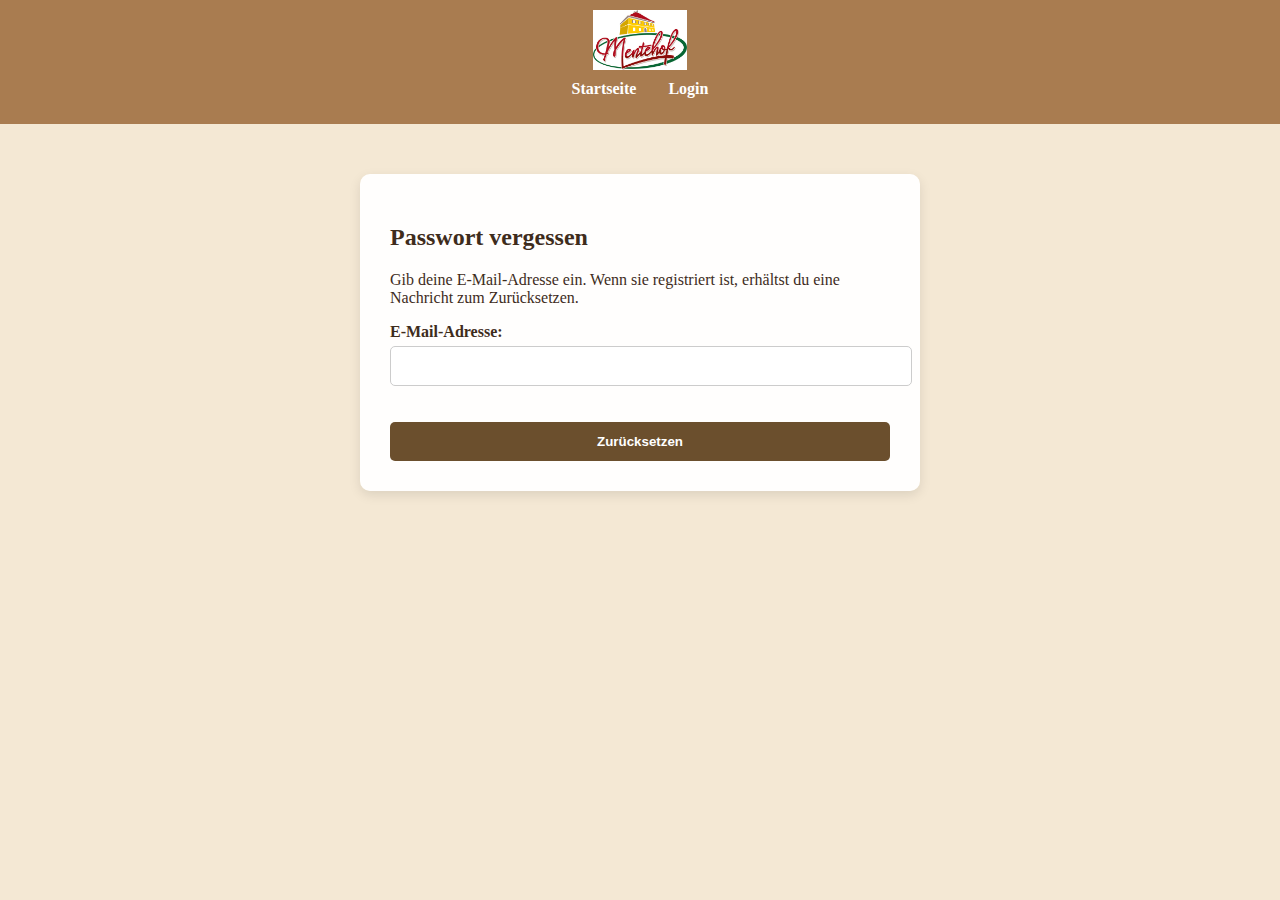
<file: html/forget-password.html>
﻿<!DOCTYPE html>
<html lang="de">
<head>
    <meta charset="UTF-8" />
    <meta name="viewport" content="width=device-width, initial-scale=1.0" />
    <title>Passwort zurücksetzen – Mentehof</title>
    <link rel="stylesheet" href="../css/style.css" />
</head>
<body>

    <header>
        <div class="logo-container">
            <img src="../img/logo.jpg" alt="Mentehof Logo" class="logo" />
        </div>
        <nav>
            <ul>
                <li><a href="../html/index.html">Startseite</a></li>
                <li><a href="../html/login.html">Login</a></li>
            </ul>
        </nav>
    </header>

    <main>
        <section class="form-card">
            <h2>Passwort vergessen</h2>
            <p>Gib deine E-Mail-Adresse ein. Wenn sie registriert ist, erhältst du eine Nachricht zum Zurücksetzen.</p>

            <form id="resetForm">
                <label for="email">E-Mail-Adresse:</label>
                <input type="email" id="email" required />

                <button type="submit" class="btn">Zurücksetzen</button>
            </form>

            <p id="message" class="hidden" style="color: green; font-weight: bold; margin-top: 1rem;">
                Wenn die Adresse registriert ist, wurde eine E-Mail versendet.
            </p>
        </section>
    </main>

    <script>
        const form = document.getElementById('resetForm');
        const msg = document.getElementById('message');

        form.addEventListener('submit', function (e) {
            e.preventDefault();
            msg.classList.remove('hidden');
        });
    </script>
</body>
</html>
</file>
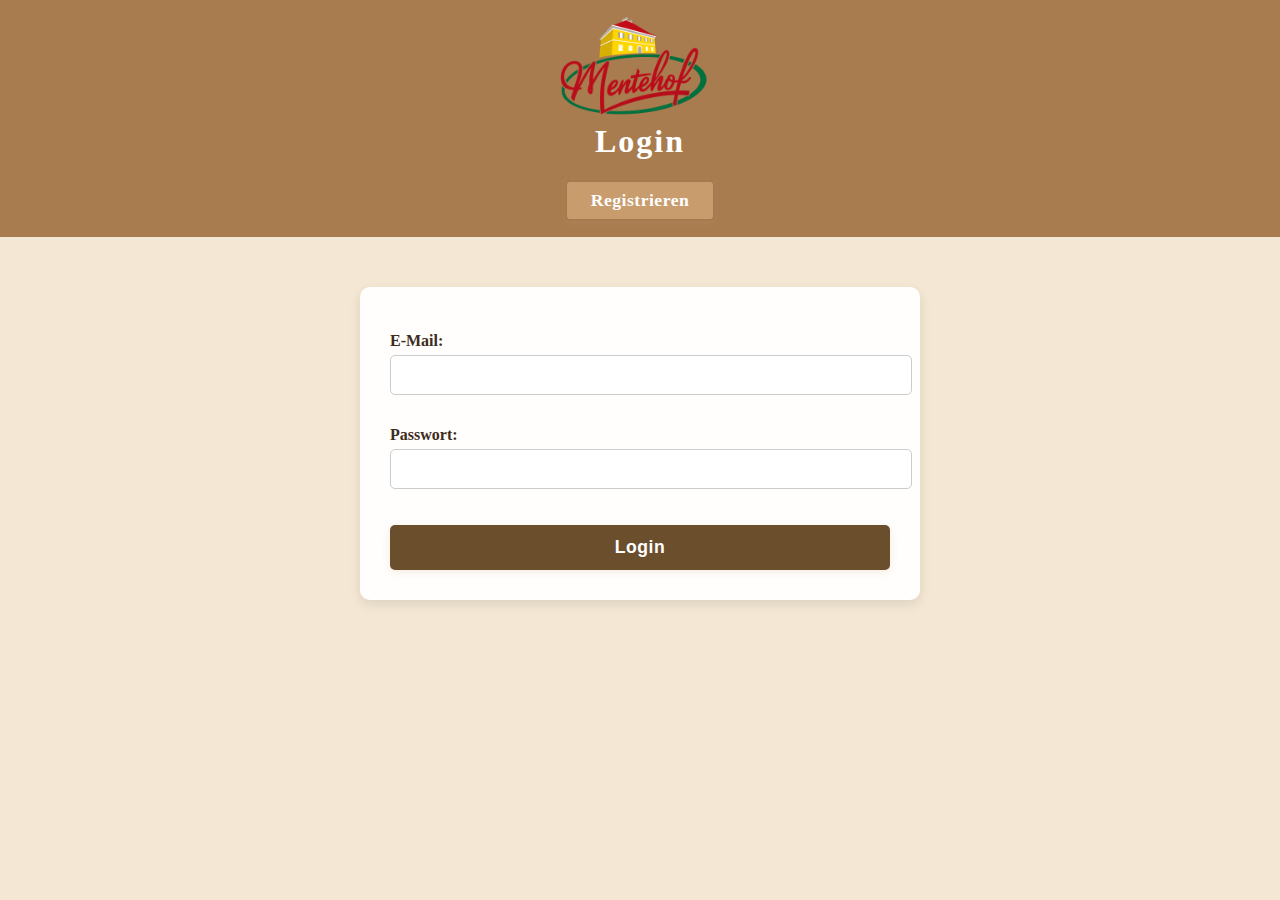
<file: html/login.html>
<!DOCTYPE html>
<html lang="de">
<head>
    <meta charset="UTF-8" />
    <meta name="viewport" content="width=device-width, initial-scale=1.0" />
    <title>Login – Mentehof</title>
    <link rel="stylesheet" href="../css/style.css" />

    <style>
        header {
            background-color: ;
            padding: 1rem 2rem;
            display: flex;
            justify-content: space-between;
            align-items: center;
        }

        .logo-container {
            display: flex;
            align-items: center;
        }

        .logo {
            width: 160px;
            height: auto;
        }

        .header-title {
            flex: 1;
            text-align: center;
            font-family: Georgia, serif;
            font-size: 2rem;
            color: #fff;
            font-weight: bold;
            margin: 0;
            letter-spacing: 2px;
        }

        nav {
            display: flex;
            align-items: center;
        }

        
        .btn {
            background-color: #c89c6c;
            color: #fff;
            padding: 0.5rem 1.5rem;
            font-weight: bold;
            text-decoration: none;
            border-radius: 5px;
            font-size: 1.1rem;
            letter-spacing: 0.5px;
            box-shadow: 0 2px 8px rgba(200,156,108,0.2);
            border: 2px solid #a7794e;
            transition: background 0.2s, color 0.2s;
            margin-left: 0;
        }

            .btn:hover {
                background-color: #a7794e;
                color: #fff;
            }

    </style>
        </head >
        <body >

            <header>
                <div class="logo-container">
                    <img src="../img/logo_neu.png" alt="Mentehof Logo" class="logo" />
                </div>
                <h1 class="header-title">Login</h1>
                <nav>
                    <a href="register.html" class="btn"> Registrieren</a>
                </nav>
            </header>

        <main >
        <form id="loginForm" class="form-card" >
        <label for="email" > E-Mail:</label >
        <input type="email" id="email" name="email" required / >

        <label for="password" > Passwort:</label >
        <input type="password" id="password" name="password" required / >

        <button type="submit" class="btn" > Login</button >
        </form >
        </main >

        </body >
        </html >
</file>
<file: css/style.css>
/* Grundlayout */
body {
    margin: 0;
    font-family: 'Georgia', serif;
    color: #3e2c1c;
    background-color: #f4e8d4;
}

/* Header mit Logo */
header {
    background-color: #a97c50;
    padding: 10px 20px;
    display: flex;
    flex-direction: column;
    align-items: center;
}

.logo-container {
    display: flex;
    align-items: center;
    gap: 10px;
}

.logo {
    height: 60px;
    width: auto;
}

nav ul {
    list-style: none;
    display: flex;
    gap: 2rem;
    margin-top: 10px;
    padding: 0;
}

nav a {
    color: white;
    text-decoration: none;
    font-weight: bold;
}

/* Hero-Abschnitt mit Holz-Hintergrund */
.hero {
    position: relative;
    height: 80vh;
    background: url('../img/holz.jpg') center center / cover no-repeat;
    display: flex;
    align-items: center;
    justify-content: center;
    text-align: center;
}

.overlay {
    background-color: rgba(255, 255, 255, 0.8);
    padding: 40px;
    border-radius: 10px;
}

.hero h2 {
    font-size: 36px;
    margin-bottom: 10px;
}

.hero p {
    font-size: 18px;
}

/* Button */
.btn {
    display: inline-block;
    margin-top: 20px;
    padding: 12px 24px;
    background-color: #6b4f2d;
    color: white;
    text-decoration: none;
    border-radius: 5px;
    font-weight: bold;
    transition: background 0.3s ease;
}

    .btn:hover {
        background-color: #4c2e14;
    }

/* Formular-Design */
.form-card {
    background-color: rgba(255, 255, 255, 0.95);
    max-width: 500px;
    margin: 50px auto;
    padding: 30px;
    border-radius: 10px;
    box-shadow: 0px 4px 12px rgba(0, 0, 0, 0.1);
}

    .form-card label {
        display: block;
        margin-top: 15px;
        font-weight: bold;
    }

    .form-card input,
    .form-card select {
        width: 100%;
        padding: 10px;
        margin-top: 5px;
        border: 1px solid #ccc;
        border-radius: 5px;
        font-size: 16px;
    }

    .form-card .btn {
        margin-top: 20px;
        background-color: #6b4f2d;
        color: white;
        border: none;
        padding: 12px;
        border-radius: 5px;
        cursor: pointer;
        width: 100%;
    }

        .form-card .btn:hover {
            background-color: #4c2e14;
        }


body.forget-password {
    font-family: sans-serif;
    background: #f4f4f4;
    display: flex;
    justify-content: center;
    align-items: center;
    height: 100vh;
}


.container {
    background: white;
    padding: 2rem;
    border-radius: 8px;
    box-shadow: 0 0 10px rgba(0,0,0,0.1);
    width: 300px;
    text-align: center;
}

input {
    width: 100%;
    padding: 0.5rem;
    margin: 1rem 0;
    border: 1px solid #ccc;
    border-radius: 4px;
}

button {
    background: #007bff;
    color: white;
    border: none;
    padding: 0.6rem 1rem;
    border-radius: 4px;
    cursor: pointer;
}

.hidden {
    display: none;
}

#message {
    margin-top: 1rem;
    color: green;
}


.bewertung-balken {
    width: 100px;
    height: 20px;
    background-color: #ddd;
    border-radius: 5px;
    overflow: hidden;
}

.bewertung-fuellung {
    height: 100%;
    background-color: #ffcc00;
    text-align: center;
    color: #333;
    line-height: 20px;
    font-size: 0.9rem;
    border-radius: 5px 0 0 5px;
}
</file>
